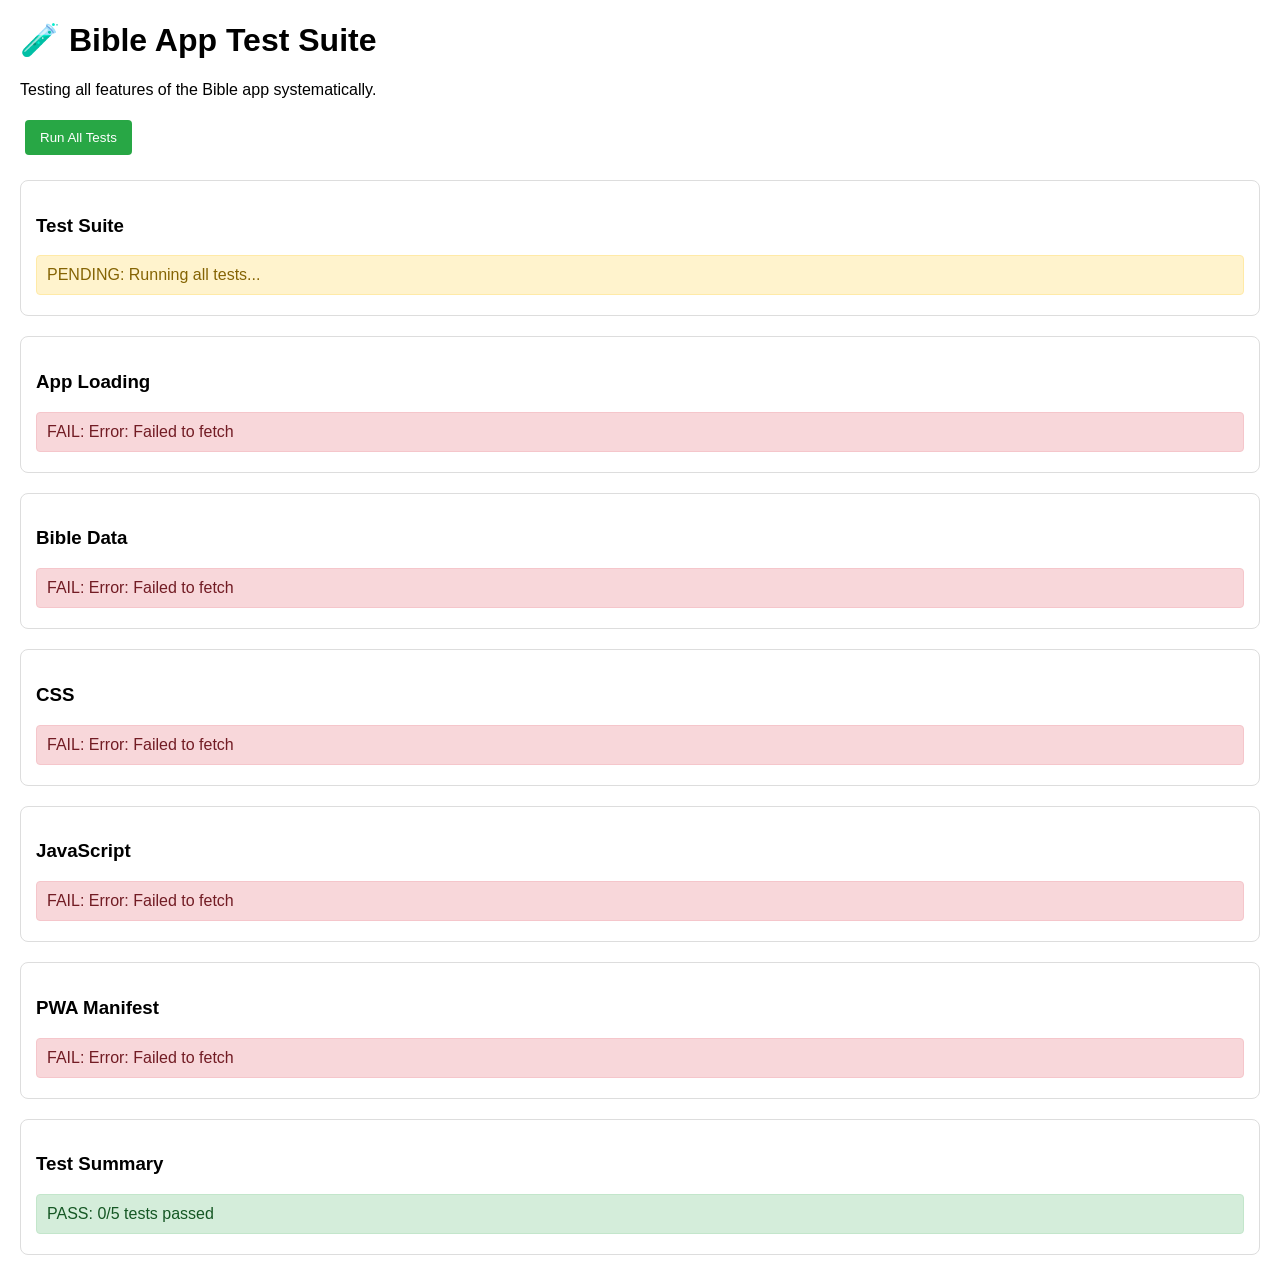
<file: test-suite.html>
<!DOCTYPE html>
<html lang="en">
<head>
    <meta charset="UTF-8">
    <meta name="viewport" content="width=device-width, initial-scale=1.0">
    <title>Bible App Test Suite</title>
    <style>
        body { font-family: Arial, sans-serif; margin: 20px; }
        .test-section { margin: 20px 0; padding: 15px; border: 1px solid #ddd; border-radius: 8px; }
        .test-result { padding: 10px; margin: 5px 0; border-radius: 4px; }
        .pass { background: #d4edda; color: #155724; border: 1px solid #c3e6cb; }
        .fail { background: #f8d7da; color: #721c24; border: 1px solid #f5c6cb; }
        .pending { background: #fff3cd; color: #856404; border: 1px solid #ffeaa7; }
        button { padding: 10px 15px; margin: 5px; border: none; border-radius: 4px; cursor: pointer; }
        .run-test { background: #007bff; color: white; }
        .run-all { background: #28a745; color: white; }
    </style>
</head>
<body>
    <h1>🧪 Bible App Test Suite</h1>
    <p>Testing all features of the Bible app systematically.</p>

    <button class="run-all" onclick="runAllTests()">Run All Tests</button>

    <div id="test-results"></div>

    <script>
        let testResults = [];

        function addTestResult(testName, status, message = '') {
            testResults.push({ name: testName, status, message });
            updateResultsDisplay();
        }

        function updateResultsDisplay() {
            const container = document.getElementById('test-results');
            container.innerHTML = testResults.map(test => `
                <div class="test-section">
                    <h3>${test.name}</h3>
                    <div class="test-result ${test.status}">${test.status.toUpperCase()}: ${test.message}</div>
                </div>
            `).join('');
        }

        async function testAppLoading() {
            try {
                const response = await fetch('http://localhost:8000');
                if (response.ok) {
                    const text = await response.text();
                    if (text.includes('<title>Bible</title>')) {
                        addTestResult('App Loading', 'pass', 'App loads successfully with correct title');
                    } else {
                        addTestResult('App Loading', 'fail', 'Title not updated correctly');
                    }
                    if (text.includes('cross-icon')) {
                        addTestResult('Cross Icon', 'pass', 'Cross icon added to title');
                    } else {
                        addTestResult('Cross Icon', 'fail', 'Cross icon not found');
                    }
                } else {
                    addTestResult('App Loading', 'fail', 'App failed to load');
                }
            } catch (error) {
                addTestResult('App Loading', 'fail', `Error: ${error.message}`);
            }
        }

        async function testBibleData() {
            try {
                const response = await fetch('http://localhost:8000/bible-data-transformed.js');
                if (response.ok) {
                    const text = await response.text();
                    if (text.includes('window.BIBLE_DATA') && text.includes('"books"')) {
                        addTestResult('Bible Data', 'pass', 'Bible data loads correctly');
                    } else {
                        addTestResult('Bible Data', 'fail', 'Bible data structure incorrect');
                    }
                } else {
                    addTestResult('Bible Data', 'fail', 'Bible data file not accessible');
                }
            } catch (error) {
                addTestResult('Bible Data', 'fail', `Error: ${error.message}`);
            }
        }

        async function testCSS() {
            try {
                const response = await fetch('http://localhost:8000/css/style.css');
                if (response.ok) {
                    const text = await response.text();
                    if (text.includes('.cross-icon') && text.includes('.bible-title')) {
                        addTestResult('CSS Styling', 'pass', 'Cross icon and title styling applied');
                    } else {
                        addTestResult('CSS Styling', 'fail', 'Cross icon CSS not found');
                    }
                    if (text.includes('@media (max-width: 768px)')) {
                        addTestResult('Responsive Design', 'pass', 'Responsive breakpoints implemented');
                    } else {
                        addTestResult('Responsive Design', 'fail', 'Responsive design missing');
                    }
                } else {
                    addTestResult('CSS', 'fail', 'CSS file not accessible');
                }
            } catch (error) {
                addTestResult('CSS', 'fail', `Error: ${error.message}`);
            }
        }

        async function testJavaScript() {
            try {
                const response = await fetch('http://localhost:8000/js/app.js');
                if (response.ok) {
                    const text = await response.text();
                    const checks = [
                        { name: 'BibleApp Class', check: text.includes('class BibleApp') },
                        { name: 'Search Function', check: text.includes('performSearch') },
                        { name: 'Bookmark Function', check: text.includes('renderBookmarks') },
                        { name: 'Theme Toggle', check: text.includes('toggleTheme') },
                        { name: 'Font Controls', check: text.includes('changeFontSize') }
                    ];

                    checks.forEach(({ name, check }) => {
                        addTestResult(`JS: ${name}`, check ? 'pass' : 'fail', check ? 'Function found' : 'Function missing');
                    });
                } else {
                    addTestResult('JavaScript', 'fail', 'JS file not accessible');
                }
            } catch (error) {
                addTestResult('JavaScript', 'fail', `Error: ${error.message}`);
            }
        }

        async function testManifest() {
            try {
                const response = await fetch('http://localhost:8000/manifest.json');
                if (response.ok) {
                    const manifest = await response.json();
                    if (manifest.name && manifest.short_name) {
                        addTestResult('PWA Manifest', 'pass', 'Manifest configured correctly');
                    } else {
                        addTestResult('PWA Manifest', 'fail', 'Manifest missing required fields');
                    }
                } else {
                    addTestResult('PWA Manifest', 'fail', 'Manifest file not accessible');
                }
            } catch (error) {
                addTestResult('PWA Manifest', 'fail', `Error: ${error.message}`);
            }
        }

        async function runAllTests() {
            testResults = [];
            addTestResult('Test Suite', 'pending', 'Running all tests...');

            await Promise.all([
                testAppLoading(),
                testBibleData(),
                testCSS(),
                testJavaScript(),
                testManifest()
            ]);

            const passed = testResults.filter(t => t.status === 'pass').length;
            const total = testResults.length - 1; // Subtract the initial pending message

            addTestResult('Test Summary', 'pass', `${passed}/${total} tests passed`);
        }

        // Auto-run basic tests on page load
        window.onload = () => {
            runAllTests();
        };
    </script>
</body>
</html>
</file>
